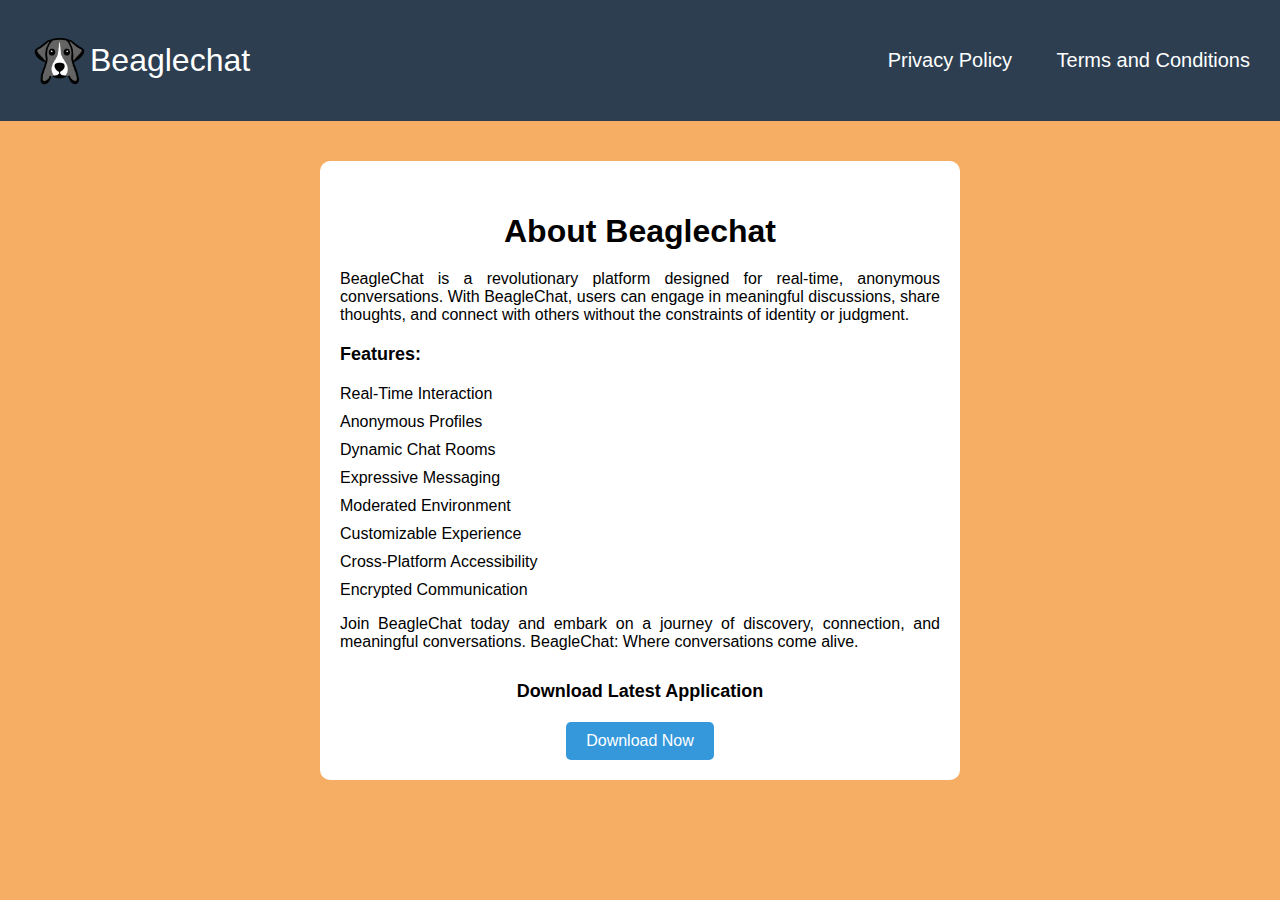
<file: index.html>
<!DOCTYPE html>
<html lang="en">

<head>
    <meta charset="UTF-8">
    <meta name="viewport" content="width=device-width, initial-scale=1.0">
    <title>Beaglechat</title>
    <link rel="icon" type="image/png" href="./assets/images/beaglechat.png">
    <link rel="stylesheet" type="text/css" href="styles.css">
    <link rel="app-ads.txt" href="app-ads.txt">
    <style>
        body {
            font-family: Arial, sans-serif;
            margin: 0;
            padding: 0;
        }

        .navbar {
            background-color: #2c3e50;
            color: white;
            padding: 10px;
            display: flex;
            justify-content: space-between;
            align-items: center;
        }

        .navbar a {
            color: white;
            text-decoration: none;
            margin-left: 20px;
        }

        .navbar a:hover {
            text-decoration: underline;
        }

        .content-container {
            max-width: 800px;
            margin: 0 auto;
            padding: 20px;
        }

        .about-us {
            text-align: center;
        }

        .about-us p {
            margin-bottom: 20px;
        }

        .features ul {
            list-style-type: none;
            padding: 0;
            text-align: left;
        }

        .features li {
            margin-bottom: 10px;
        }

        .download-section {
            margin-top: 30px;
        }

        .download-button {
            background-color: #3498db;
            color: white;
            border: none;
            padding: 10px 20px;
            font-size: 16px;
            cursor: pointer;
            border-radius: 5px;
        }

        .download-button:hover {
            background-color: #2980b9;
        }
    </style>
</head>

<body>
    <div class="navbar">
        <a href="index.html" style="display: flex; align-items: center;">
            <img src="./assets/images/logo.png" height="60" style="background-blend-mode: multiply;" />
            <p
                style="font-size: xx-large; font-family: 'Gill Sans', 'Gill Sans MT', Calibri, 'Trebuchet MS', sans-serif;">
                Beaglechat</p>
        </a>
        <div>
            <a href="privacy.html">Privacy Policy</a>
            <a href="terms.html">Terms and Conditions</a>
        </div>
    </div>

    <div class="content-container">
        <div class="about-us">
            <p style="font-size: xx-large;"><strong>About Beaglechat</strong></p>
            <p style="text-align: justify;font-size: medium;">BeagleChat is a revolutionary platform designed for
                real-time, anonymous conversations. With BeagleChat, users can engage in meaningful discussions, share
                thoughts, and connect with others without the constraints of identity or judgment.</p>
            <div class="features">
                <p style="font-size: large;text-align: left;"><strong> Features:</strong></p>
                <ul>
                    <li>Real-Time Interaction</li>
                    <li>Anonymous Profiles</li>
                    <li>Dynamic Chat Rooms</li>
                    <li>Expressive Messaging</li>
                    <li>Moderated Environment</li>
                    <li>Customizable Experience</li>
                    <li>Cross-Platform Accessibility</li>
                    <li>Encrypted Communication</li>
                </ul>
            </div>
            <p style=" text-align: justify;font-size: medium;">Join BeagleChat today and embark on a journey of
                discovery, connection, and meaningful conversations. BeagleChat: Where conversations come alive.</p>

            <div class="download-section">
                <p style="font-size: large;"><strong>Download Latest Application</strong></p>
                <button class="download-button" onclick="window.location.href = 'app-release.apk';">Download
                    Now</button>
            </div>
        </div>
    </div>
</body>

</html>
</file>
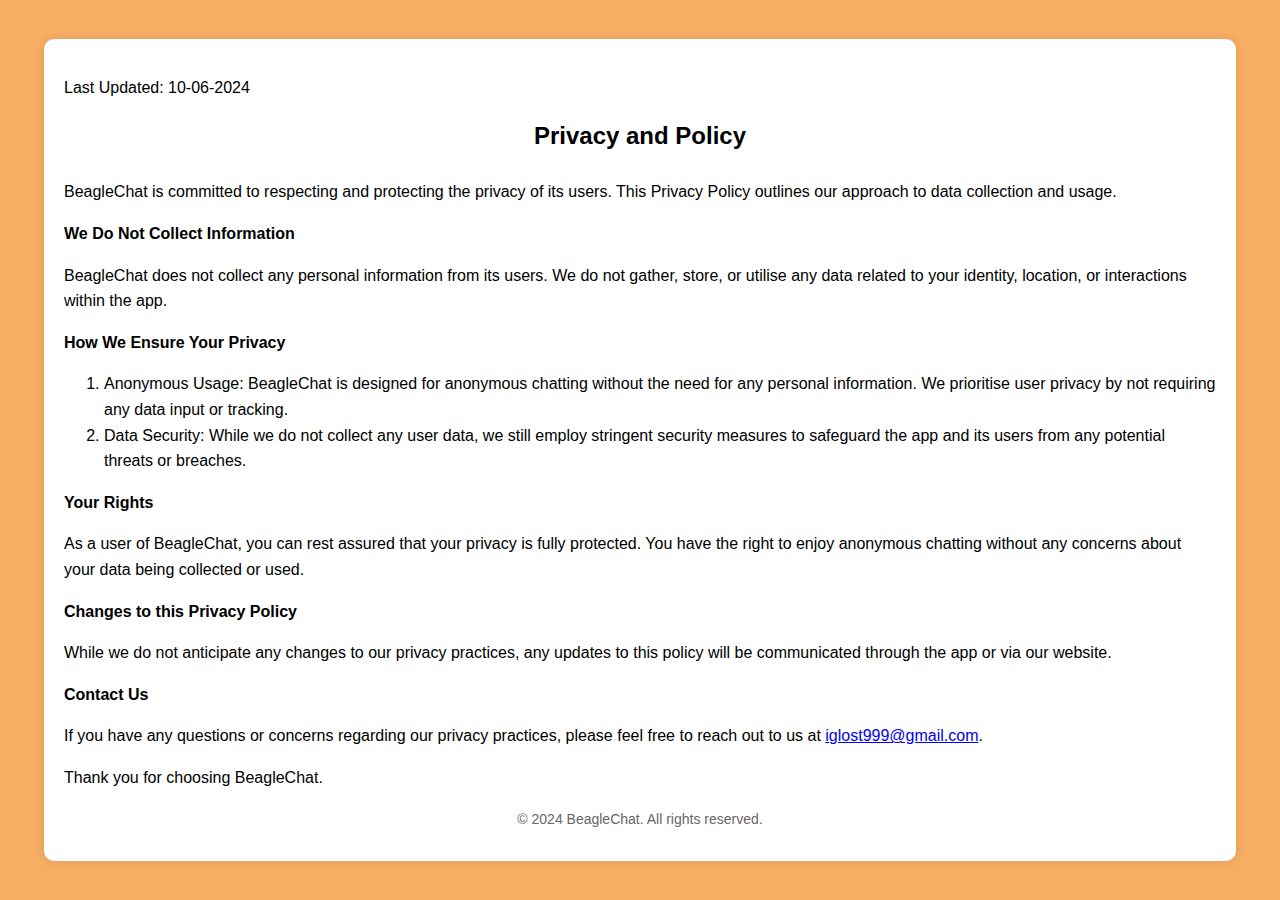
<file: privacy.html>
<!DOCTYPE html>
<html lang="en">

<head>
    <meta charset="UTF-8">
    <meta name="viewport" content="width=device-width, initial-scale=1.0">
    <title>Privacy & Policy</title>
    <link rel="icon" type="image/png" href="./assets/images/beaglechat.png">
    <style>
        body {
            background-color: #F6AD64;
            font-family: Arial, sans-serif;
            margin: 0;
            padding: 0;
            display: flex;
            justify-content: center;
            align-items: center;
            height: 100vh;
        }

        .container {
            width: 90%;
            background-color: white;
            padding: 20px;
            border-radius: 10px;
            box-shadow: 0px 0px 10px rgba(0, 0, 0, 0.1);
        }

        .heading {
            text-align: center;
            font-size: 24px;
            margin-top: 0;
        }

        .content {
            font-size: 16px;
            line-height: 1.6;
            margin-bottom: 20px;
        }

        .content pre {
            white-space: pre-wrap;
        }

        .footer {
            font-size: 14px;
            color: #666;
            text-align: center;
        }

        .footer a {
            color: #666;
            text-decoration: none;
        }

        .footer a:hover {
            text-decoration: underline;
        }

        @media (max-width: 600px) {
            .container {
                width: 100%;
                height: auto;
                border-radius: 0;
            }

            .content {
                font-size: 14px;
            }
        }
    </style>
</head>

<body>

    <div class="container">
        <div class="content">
            <p>Last Updated: 10-06-2024</p>
            <p class="heading"><strong>Privacy and Policy</strong></p>
            <p>BeagleChat is committed to respecting and protecting the privacy of its users. This Privacy Policy
                outlines our approach to data collection and usage.</p>

            <p><strong>We Do Not Collect Information</strong></p>
            <p>BeagleChat does not collect any personal information from its users. We do not gather, store, or utilise
                any data related to your identity, location, or interactions within the app.</p>

            <p><strong>How We Ensure Your Privacy</strong></p>
            <ol>
                <li>Anonymous Usage: BeagleChat is designed for anonymous chatting without the need for any personal
                    information. We prioritise user privacy by not requiring any data input or tracking.</li>
                <li>Data Security: While we do not collect any user data, we still employ stringent security measures to
                    safeguard the app and its users from any potential threats or breaches.</li>
            </ol>

            <p><strong>Your Rights</strong></p>
            <p>As a user of BeagleChat, you can rest assured that your privacy is fully protected. You have the right to
                enjoy anonymous chatting without any concerns about your data being collected or used.</p>

            <p><strong>Changes to this Privacy Policy</strong></p>
            <p>While we do not anticipate any changes to our privacy practices, any updates to this policy will be
                communicated through the app or via our website.</p>

            <p><strong>Contact Us</strong></p>
            <p>If you have any questions or concerns regarding our privacy practices, please feel free to reach out to
                us at <a href="mailto:iglost999@gmail.com">iglost999@gmail.com</a>.</p>
            <p>Thank you for choosing BeagleChat.</p>
        </div>
        <div class="footer">
            <p>&copy; 2024 BeagleChat. All rights reserved.</p>
        </div>
    </div>

</body>

</html>
</file>
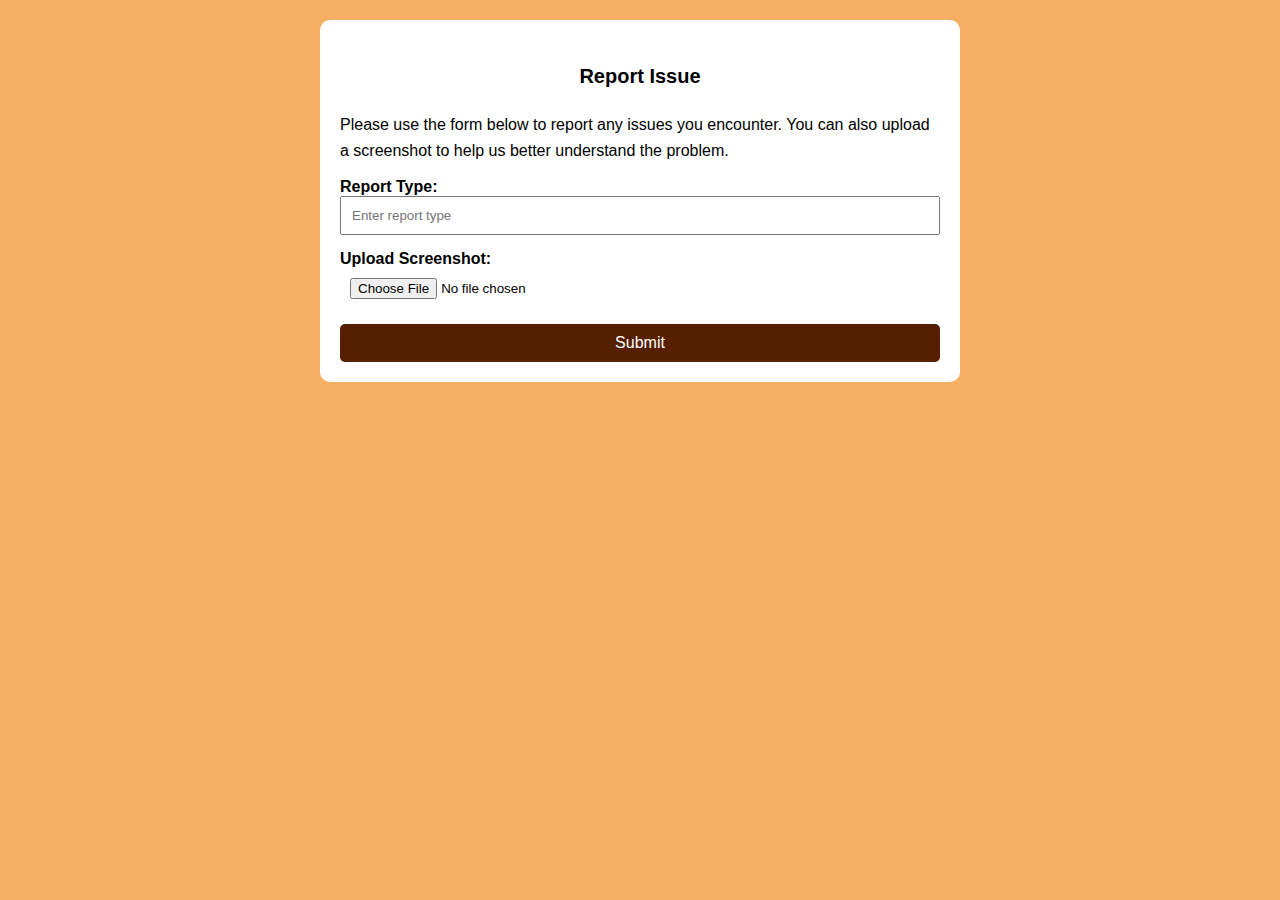
<file: report.html>
<!DOCTYPE html>
<html lang="en">

<head>
    <meta charset="UTF-8">
    <meta name="viewport" content="width=device-width, initial-scale=1.0">
    <title>Report Issue</title>
    <link rel="icon" type="image/png" href="./assets/images/beaglechat.png">
    <link rel="stylesheet" type="text/css" href="styles.css">
    <style>
        body {
            background-color: #f6ad64;
            margin: 0;
            font-family: Arial, sans-serif;
        }

        .content-container {
            display: flex;
            justify-content: center;
            align-items: center;
            background-color: #f6ad64;
            padding: 20px;
        }

        .report-form {
            width: 100%;
            max-width: 600px;
            background-color: white;
            padding: 20px;
            border-radius: 10px;
        }

        .report-form p {
            font-size: 16px;
            line-height: 1.6;
            margin-bottom: 15px;
        }

        .report-form p:first-child {
            font-size: 20px;
            margin-bottom: 20px;
            text-align: center;
        }

        .report-form label {
            display: block;
            font-weight: bold;
        }

        .report-form input[type="text"],
        .report-form input[type="file"] {
            width: 100%;
            padding: 10px;
            margin-bottom: 15px;
            box-sizing: border-box;
        }

        .report-form input[type="submit"] {
            background-color: #551f00;
            color: white;
            border: none;
            padding: 10px 20px;
            font-size: 16px;
            cursor: pointer;
            border-radius: 5px;
            width: 100%;
        }

        .report-form input[type="submit"]:hover {
            background-color: #6e2900;
        }
    </style>
</head>

<body>

    <div class="content-container">
        <div class="report-form">
            <p><strong>Report Issue</strong></p>
            <p>Please use the form below to report any issues you encounter. You can also upload a screenshot to help us
                better understand the problem.</p>
            <form action="#" method="post" enctype="multipart/form-data">
                <label for="report-type">Report Type:</label>
                <input type="text" id="report-type" name="report-type" placeholder="Enter report type">
                <label for="screenshot">Upload Screenshot:</label>
                <input type="file" id="screenshot" name="screenshot">
                <input type="submit" value="Submit">
            </form>
        </div>
    </div>
</body>

</html>
</file>
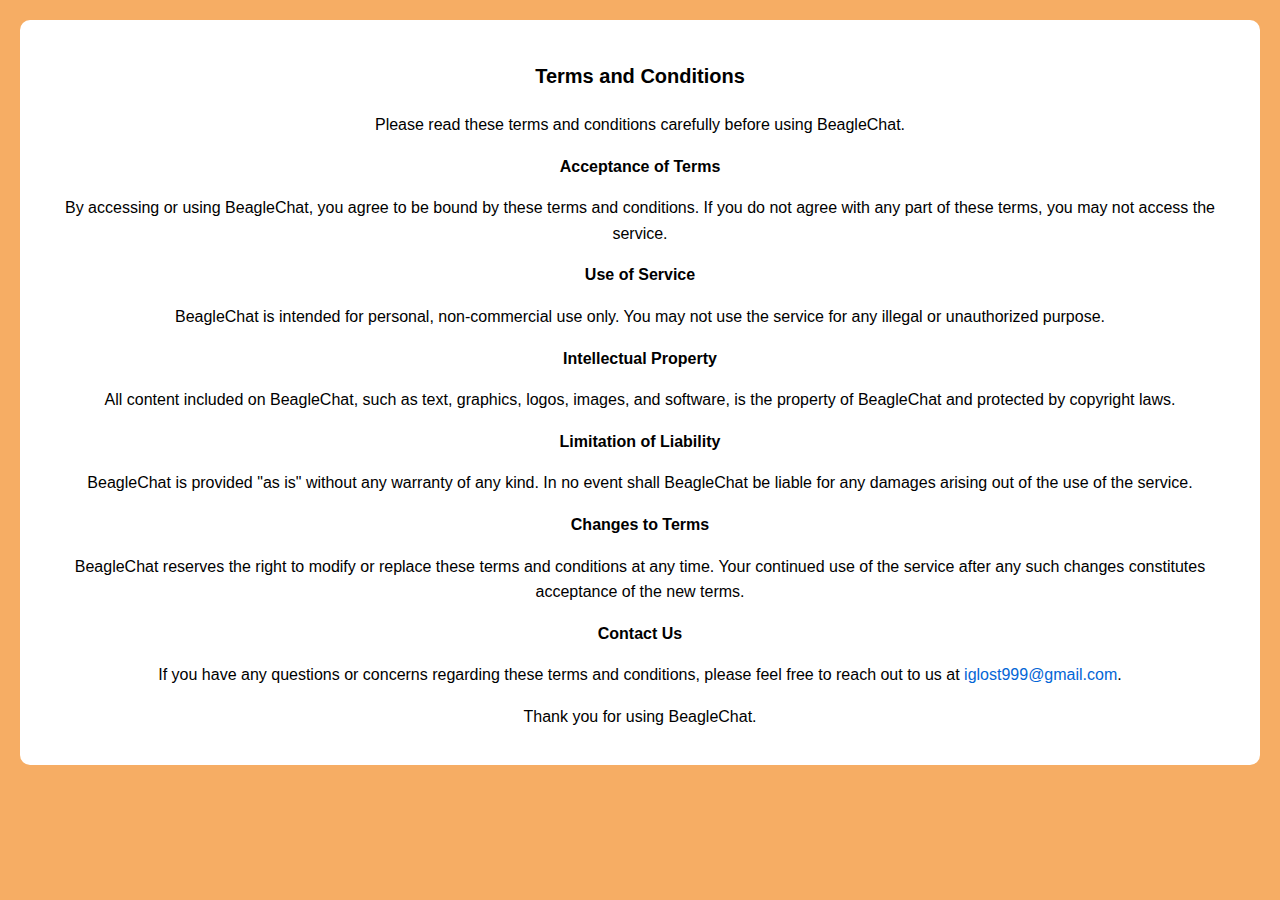
<file: terms.html>
<!DOCTYPE html>
<html lang="en">

<head>
    <meta charset="UTF-8">
    <meta name="viewport" content="width=device-width, initial-scale=1.0">
    <title>Terms & Conditions</title>
    <link rel="icon" type="image/png" href="./assets/images/beaglechat.png">
    <link rel="stylesheet" type="text/css" href="styles.css">
    <style>
        body {
            background-color: #f6ad64;
            margin: 0;
            font-family: Arial, sans-serif;
        }

        .navbar {
            background-color: #551f00;
            display: flex;
            justify-content: space-between;
            align-items: center;
            padding: 20px;
        }

        .navbar a {
            color: white;
            text-decoration: none;
            margin: 0 20px;
            font-size: 20px;
        }

        .navbar a:hover {
            text-decoration: underline;
        }

        .content-container {
            display: flex;
            justify-content: center;
            align-items: center;
            background-color: #f6ad64;
        }

        .about-us {
            width: 100%;
            max-width: none;
            background-color: white;
            padding: 20px;
            border-radius: 10px;
        }

        .about-us p {
            font-size: 16px;
            line-height: 1.6;
            margin-bottom: 15px;
        }

        .about-us p:first-child {
            font-size: 20px;
            margin-bottom: 20px;
            text-align: center;
        }

        .about-us a {
            color: #0366d6;
            text-decoration: none;
        }

        .about-us a:hover {
            text-decoration: underline;
        }
    </style>
</head>

<body>

    <div class="content-container">
        <div class="about-us">
            <p><strong>Terms and Conditions</strong></p>
            <p>Please read these terms and conditions carefully before using BeagleChat.</p>
            <p><strong>Acceptance of Terms</strong></p>
            <p>By accessing or using BeagleChat, you agree to be bound by these terms and conditions. If you do not
                agree
                with any part of these terms, you may not access the service.</p>
            <p><strong>Use of Service</strong></p>
            <p>BeagleChat is intended for personal, non-commercial use only. You may not use the service for any illegal
                or unauthorized purpose.</p>
            <p><strong>Intellectual Property</strong></p>
            <p>All content included on BeagleChat, such as text, graphics, logos, images, and software, is the property
                of BeagleChat and protected by copyright laws.</p>
            <p><strong>Limitation of Liability</strong></p>
            <p>BeagleChat is provided "as is" without any warranty of any kind. In no event shall BeagleChat be liable
                for any damages arising out of the use of the service.</p>
            <p><strong>Changes to Terms</strong></p>
            <p>BeagleChat reserves the right to modify or replace these terms and conditions at any time. Your continued
                use of the service after any such changes constitutes acceptance of the new terms.</p>
            <p><strong>Contact Us</strong></p>
            <p>If you have any questions or concerns regarding these terms and conditions, please feel free to reach out
                to us at <a href="mailto:iglost999@gmail.com">iglost999@gmail.com</a>.</p>
            <p>Thank you for using BeagleChat.</p>
        </div>
    </div>
</body>

</html>
</file>
<file: styles.css>
body {
  flex: 1;
  background-color: #f6ad64;
  margin: 0;
  font-family: Arial, sans-serif;
}

.navbar {
  background-color: #551f00;
  display: flex;
  justify-content: space-between;
  align-items: center;
  padding: 20px;
}

.navbar a {
  color: white;
  text-decoration: none;
  margin: 0 20px;
  font-size: 20px;
}

.navbar a:hover {
  text-decoration: none;
  color: #f6ad64;
}

.content-container {
  flex: 1;
  display: flex;
  justify-content: center;
  align-items: center;
  background-color: #f6ad64;
}

.about-us {
  border-radius: 10px;
  padding: 20px;
  margin: 20px;
  max-width: 600px;
  background-color: white;
}

.about-us p {
  text-align: center;
  font-size: 18px;
  color: black;
}
</file>
